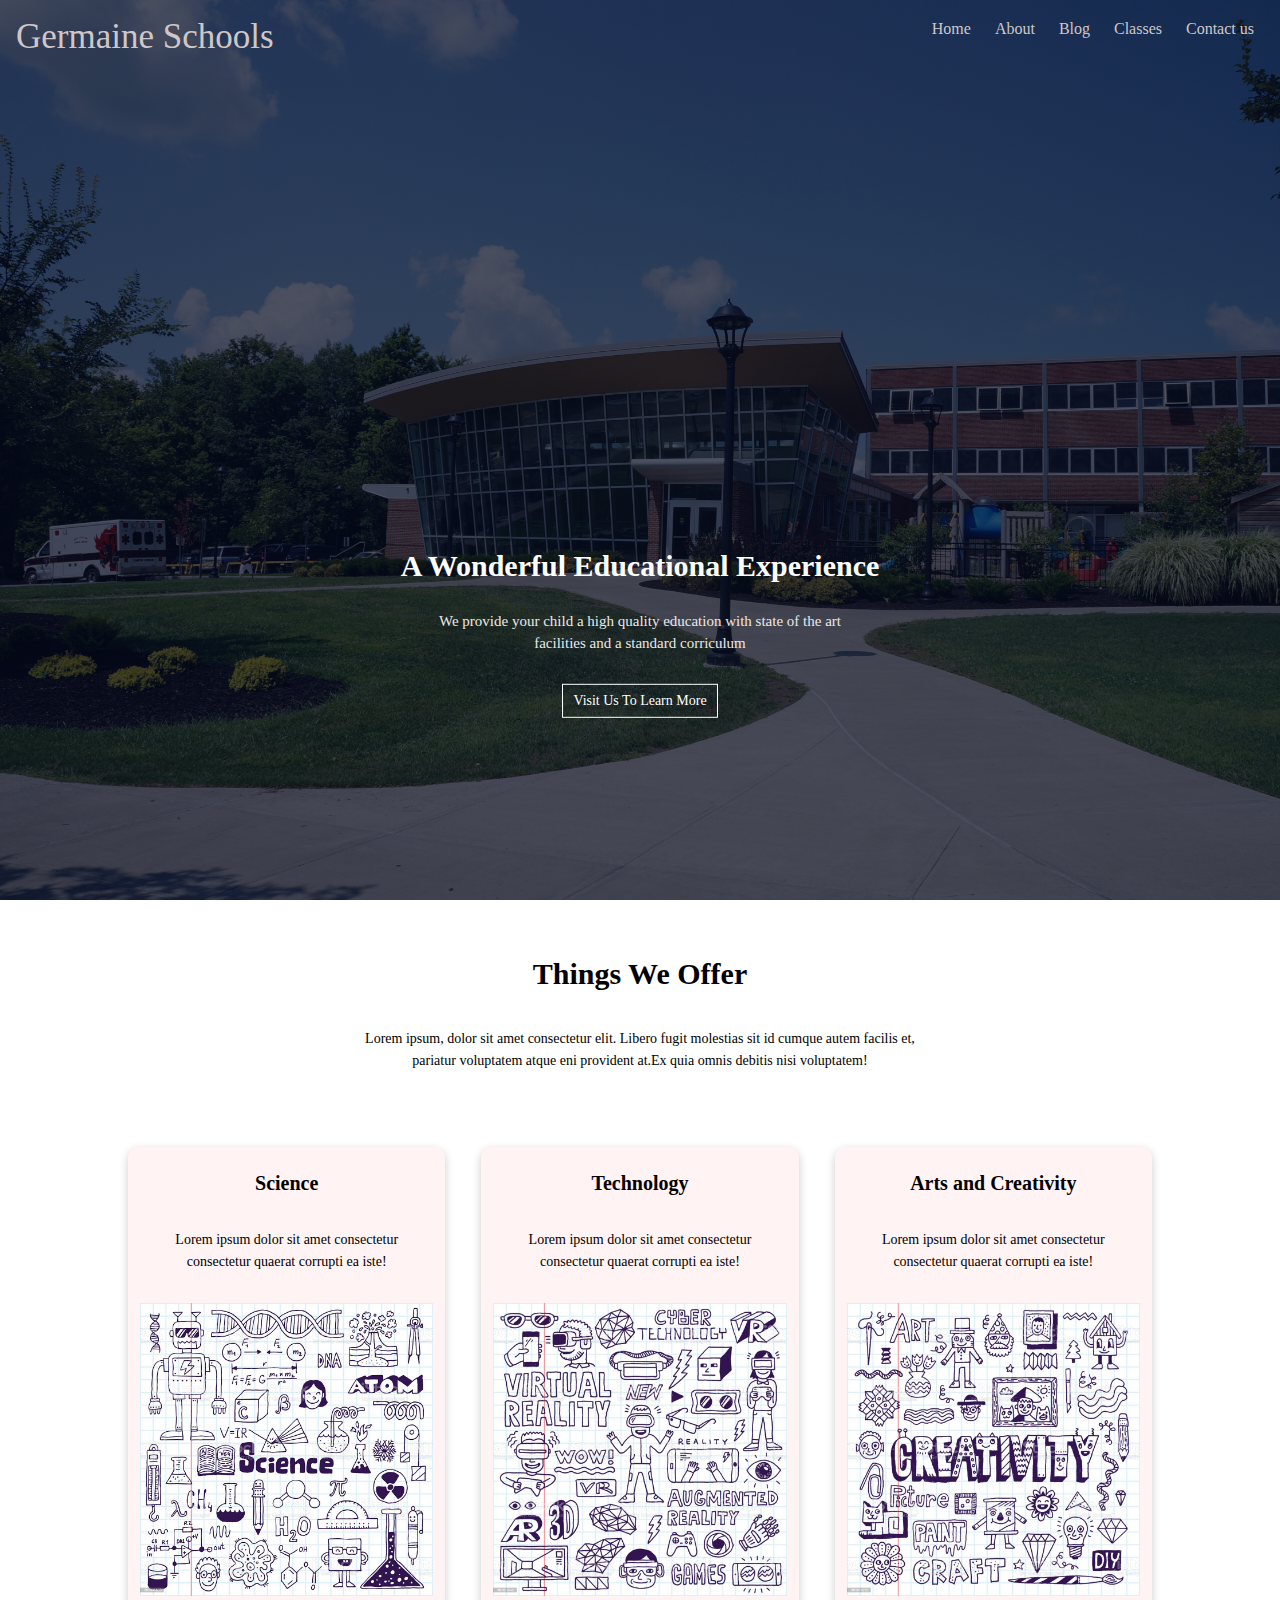
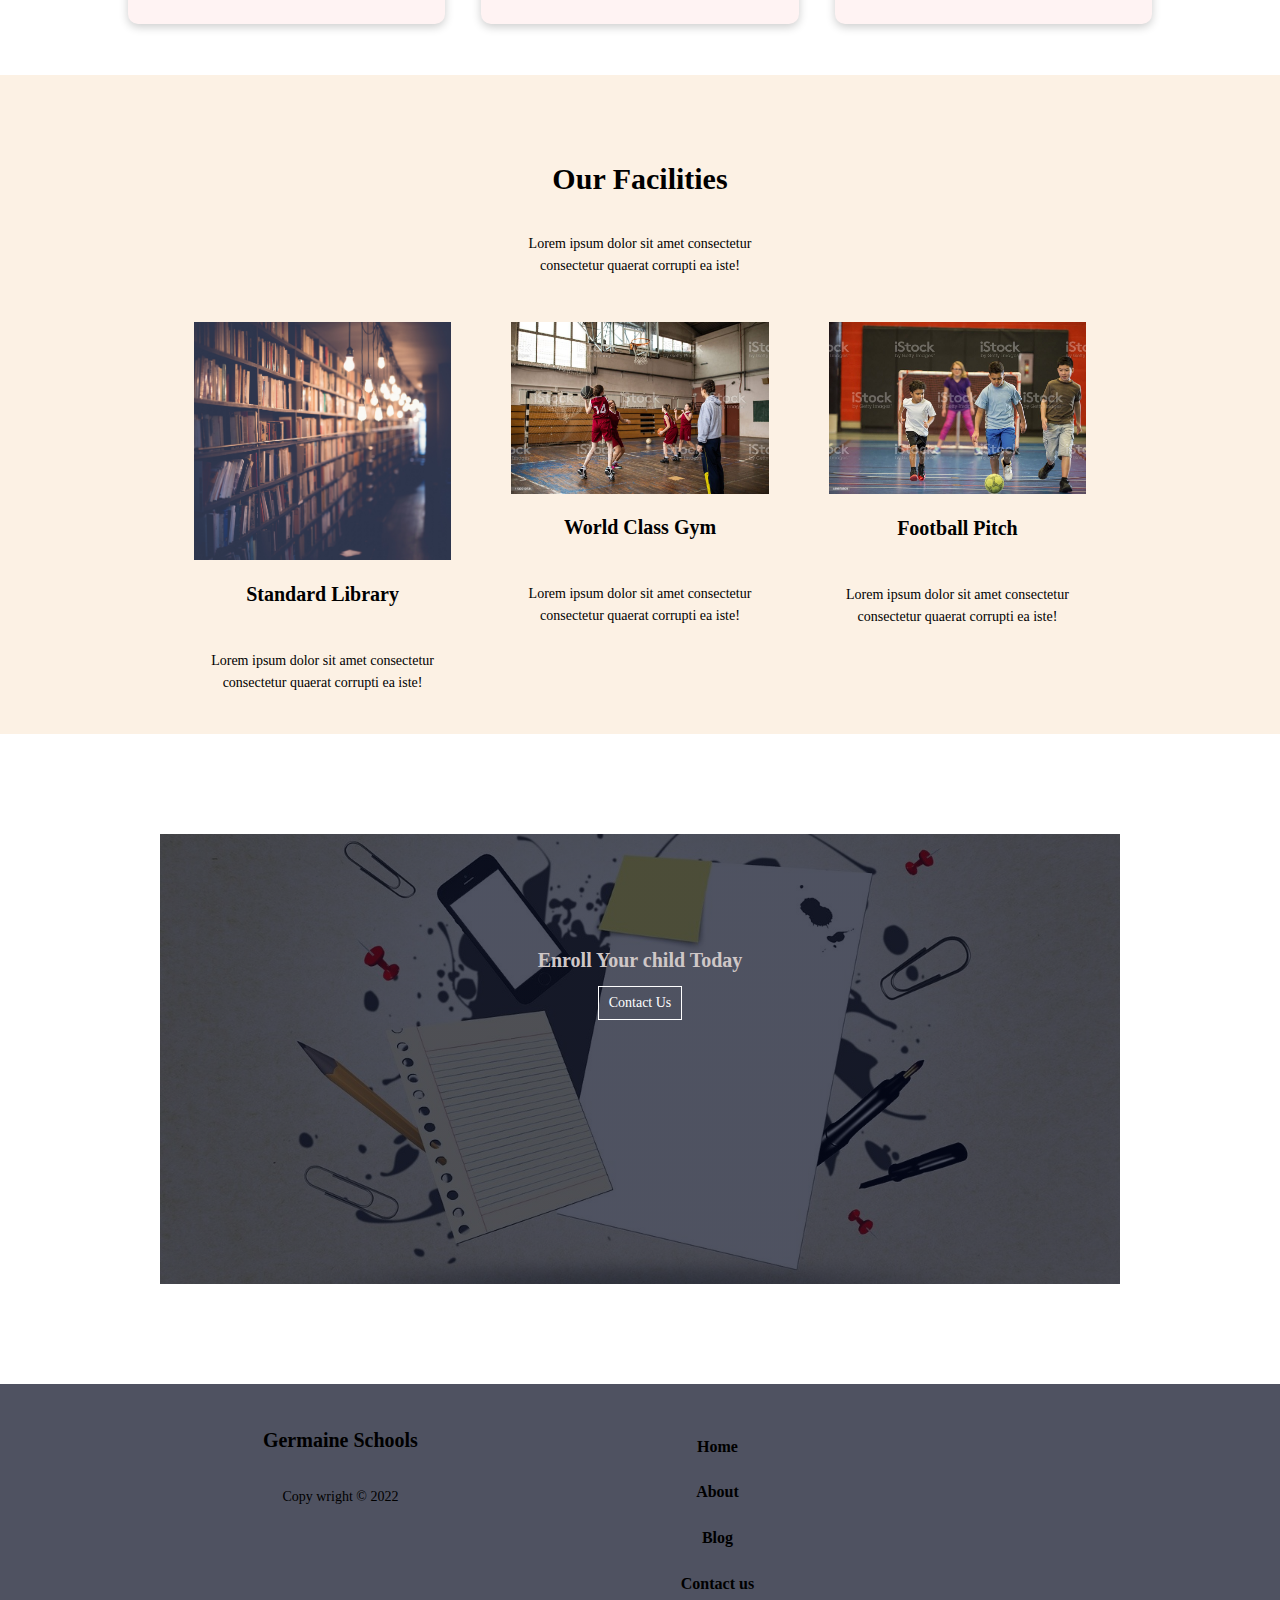
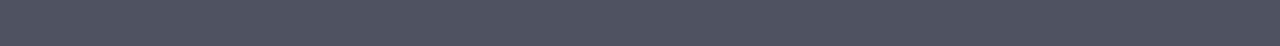
<file: school website/index.html>
<!DOCTYPE html>
<html lang="en">
<head>
    <meta charset="UTF-8">
    <meta http-equiv="X-UA-Compatible" content="IE=edge">
    <meta name="viewport" content="width=device-width, initial-scale=1.0">
    <link rel="stylesheet" href="https://cdnjs.cloudflare.com/ajax/libs/font-awesome/6.1.1/css/all.min.css" 
    integrity="sha512-KfkfwYDsLkIlwQp6LFnl8zNdLGxu9YAA1QvwINks4PhcElQSvqcyVLLD9aMhXd13uQjoXtEKNosOWaZqXgel0g==" 
    crossorigin="anonymous" referrerpolicy="no-referrer" />
    <!-- <link rel="stylesheet" href="https://unicons.iconscout.com/v4.0.0/line.css"> -->
    <link rel="stylesheet" href="index.css">
    <link rel="stylesheet" href="utilities.css">
    <title>Germaine Schools</title>
</head>
<body>
<section class="header">
    <nav class="navbar">
        <h1 class="logo">Germaine Schools</h1>
        <div class="navbar-links">
            <i class="fas fa-times" id="times"></i>
            <ul>
                <li><a href=""><i class="fas fa-home"></i> Home</a></li>
                <li><a href="">About</a></li>
                <li><a href="">Blog</a></li>
                <li><a href="">Classes</a></li>
                <li><a href="">Contact us</a></li>       
            </ul>
        </div>
        <i id="bars" class="fas fa-bars"></i>
    </nav>

    <div class="text-box">
        <h2>A Wonderful Educational Experience</h2>
        <p>We provide your child a high quality education with state of the art <br> facilities and a standard corriculum
        </p>
        <a href="" class="front-btn">Visit Us To Learn More</a>
    </div>
</section>

<section class="course">
    <h4>Things We Offer</h4>
    <p>Lorem ipsum, dolor sit amet consectetur elit. Libero fugit molestias sit id cumque autem facilis et,
        <br> pariatur voluptatem atque eni provident at.Ex quia omnis debitis nisi voluptatem!</p>

    <div class="row">
        <div class="course-col">
            <h3>Science</h3>
            <p>Lorem ipsum dolor sit amet consectetur <br>
                consectetur quaerat corrupti ea iste!
            </p>
            <img src="images/science.jpg" >
        </div>

        <div class="course-col">
            <h3>Technology</h3>
            <p>Lorem ipsum dolor sit amet consectetur <br>
                consectetur quaerat corrupti ea iste!
            </p>
            <img src="images/technology.jpg" >
        </div>

        <div class="course-col">
            <h3>Arts and Creativity</h3>
            <p>Lorem ipsum dolor sit amet consectetur <br>
                consectetur quaerat corrupti ea iste!
            </p>
            <img src="images/creativity.jpg" >
        </div>
    </div>
</section>

<section class="facilities">
    <h4>Our Facilities</h4>
    <p>Lorem ipsum dolor sit amet consectetur <br>
        consectetur quaerat corrupti ea iste!
    </p>

    <div class="row">
        <div class="facilities-col">
            <div class="mySlides fade" id="lib1">
                <img src="images/books-2596809.jpg">
            </div>
            <div class="mySlides fade" id="lib">
                <img src="images/book.jpg" style="height: 50%;">
            </div>
            <div class="mySlides fade" id="lib">
                <img src="images/library.jpg" >
            </div>
            <h3>Standard Library</h3>
            <p>Lorem ipsum dolor sit amet consectetur <br>
                consectetur quaerat corrupti ea iste!
            </p>
        </div>

        <div class="facilities-col">
            <div class="mySlides2 fade">
                <img src="images/basketball.jpg" >
            </div>
            <div class="mySlides2 fade">
                <img src="images/gym_photo1.jpg" >
            </div>
            <div class="mySlides2 fade">
                <img src="images/gym_photo2.jpg" >
            </div>
            
            <h3>World Class Gym</h3>
            <p>Lorem ipsum dolor sit amet consectetur <br>
                consectetur quaerat corrupti ea iste!
            </p>
        </div>

        <div class="facilities-col">
            <div class="mySlides3 fade">
                <img src="images/football.jpg" >
            </div>
            <div class="mySlides3 fade">
                <img src="images/gym_photo7.jpg" >
            </div>
            <div class="mySlides3 fade">
                <img src="images/gym_photo6.jpg" >
            </div>
            
            <h3>Football Pitch</h3>
            <p>Lorem ipsum dolor sit amet consectetur <br>
                consectetur quaerat corrupti ea iste!
            </p>
        </div>
    </div>
</section>

<section class="cta">
    <h3>Enroll Your child Today</h3>
    <a href="" class="front-btn"> Contact Us</a>
</section>

<section class="footer">
    <div class="footer-col">
        <div class="head">
            <h3>Germaine Schools</h3>
            <p>Copy wright &copy; 2022</p>
        </div>
        <nav>
            <ul>
                <li><a href=""><i class="fas fa-home"></i> Home</a></li>
                <li><a href="">About</a></li>
                <li><a href="">Blog</a></li>
                <!-- <li><a href="">Classes</a></li> -->
                <li><a href="">Contact us</a></li>  
            </ul>
        </nav>
        <div class="social">
            <ul>
                <li><a href="#"><i class="fa fa-phone fa-2x" ></i></a></li>
                <li><a href="#"><i class="fab fa-facebook fa-2x"></i></a></li>
                <li><a href="#"><i class="fab fa-instagram fa-2x"></i></a></li>
                <li><a href="#"><i class="fab fa-twitter fa-2x"></i></a></li>
            </ul>
        </div>
    </div>
</section>

<script src="index.js"></script>
</body>
</html>
</file>
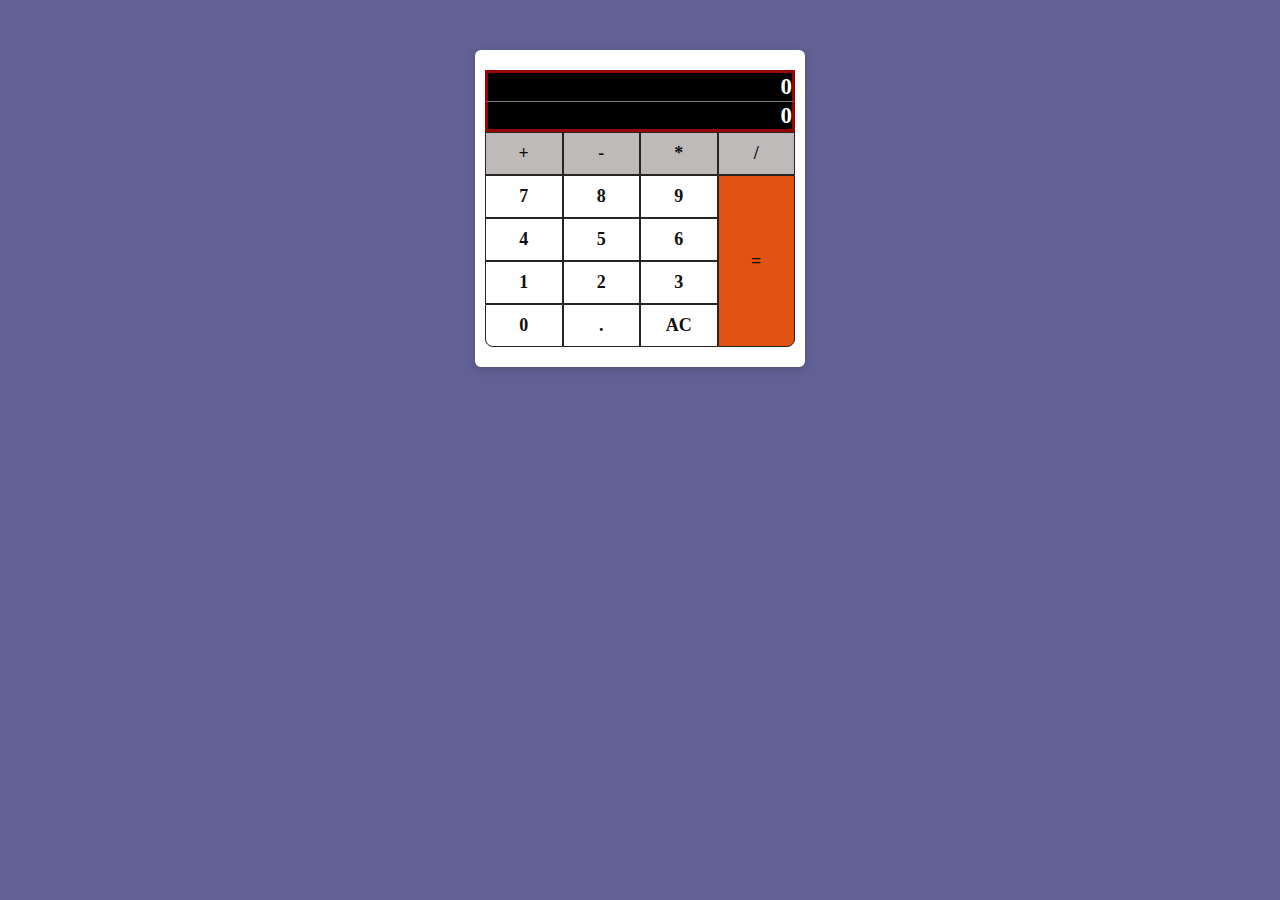
<file: calculator app/calc.html>
<!DOCTYPE html>
<html lang="en">
<head>
    <meta charset="UTF-8">
    <meta http-equiv="X-UA-Compatible" content="IE=edge">
    <meta name="viewport" content="width=device-width, initial-scale=1.0">
    <link rel="stylesheet" href="calc.css">
    <title>Document</title>
</head>
<body>
    <div class="container">
        <div class="calculator">
            <div class="calculator_display">0</div>
            <div class="calculator_display3">0</div>
            <div class="calculator_display2">0</div>
            <div class="calculator_keys">
                <button class="key_operator " data-action="add">+</button>
                <button class="key_operator " data-action="subtract">-</button>
                <button class="key_operator" data-action="multiply">*</button>
                <button class="key_operator" data-action="divide">/</button>
                <button id="btn">7</button>
                <button id="btn">8</button>
                <button id="btn">9</button>
                <button id="bt">4</button>
                <button id="bt">5</button>
                <button id="bt">6</button>
                <button id="btn">1</button>
                <button id="">2</button>
                <button id="">3</button>
                <button id="zero">0</button>
                <button  data-action="decimal">.</button>
                <button  data-action="clear" >AC</button>
                <button class="key_equal" data-action="calculate">=</button>
    
            </div>
        </div>
    </div>
    <script src="calc.js"></script>
</body>
</html>
</file>
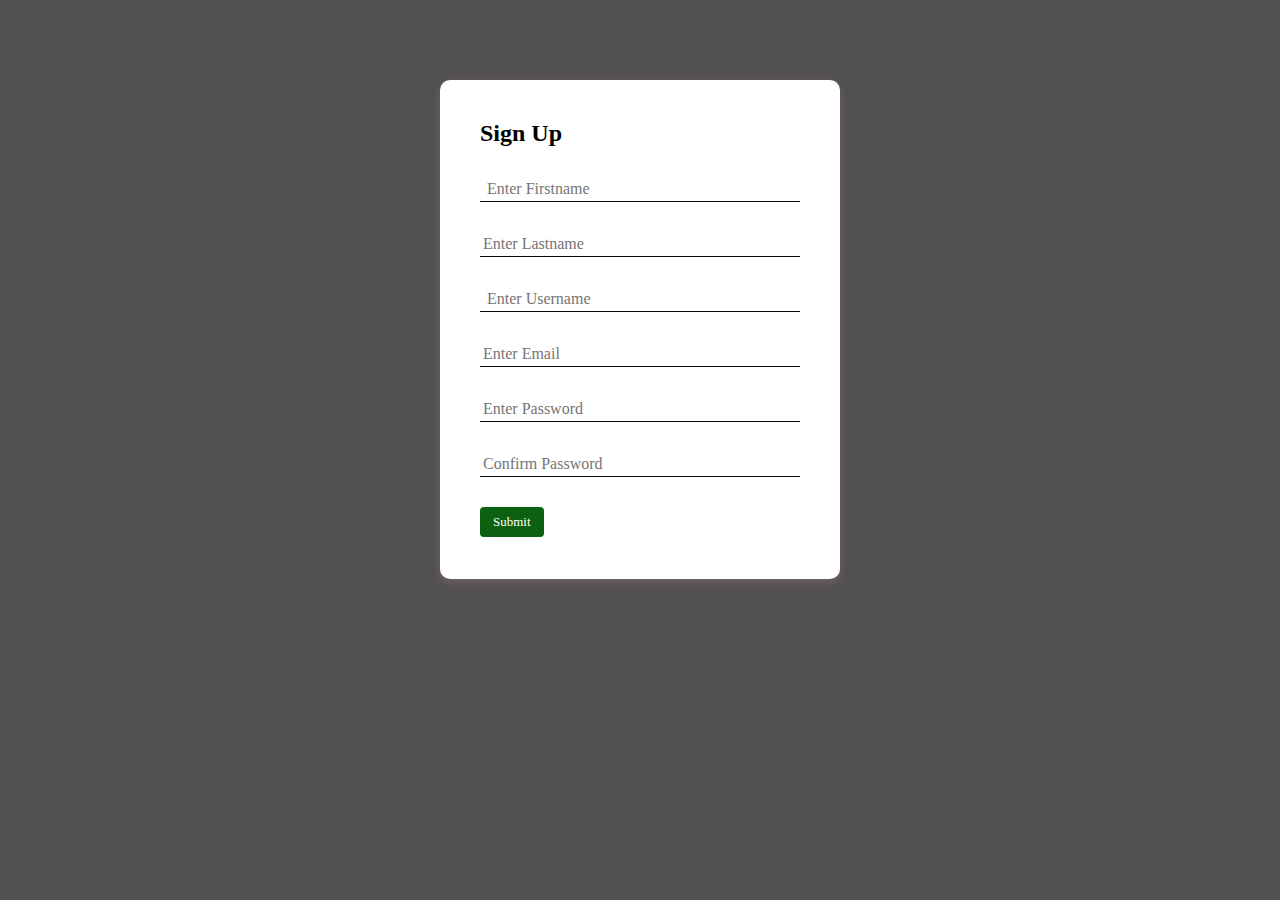
<file: profile/form.html>
<!DOCTYPE html>
<html lang="en">
<head>
    <meta charset="UTF-8">
    <meta http-equiv="X-UA-Compatible" content="IE=edge">
    <meta name="viewport" content="width=device-width, initial-scale=1.0">
    <link rel="stylesheet" href="index.css">
    <title>Signup form</title>
</head>
<body>
    <div class="showcase-form card">
        <h2>Sign Up</h2>
        <form >
            <div class="form-control">
                <input type="text" name = "name" placeholder=" Enter Firstname" required>
            </div>
            <div class="form-control">
                <input type="text" name = "name" placeholder="Enter Lastname" required>
            </div>
            <div class="form-control">
                <input type="text" name = "name" placeholder=" Enter Username" required>
            </div>
            <div class="form-control">
                <input type="email" name="email" placeholder="Enter Email" required>
            </div>
            <div class="form-control">
                <input type="password" name="password1" placeholder="Enter Password" required>
            </div>
            <div class="form-control">
                <input type="password" name="password2" placeholder="Confirm Password" required>
            </div>
            <input type="submit" value="Submit" class="btn btn-primary">
        </form>
    </div>
</div>
</body>
</html>
</file>
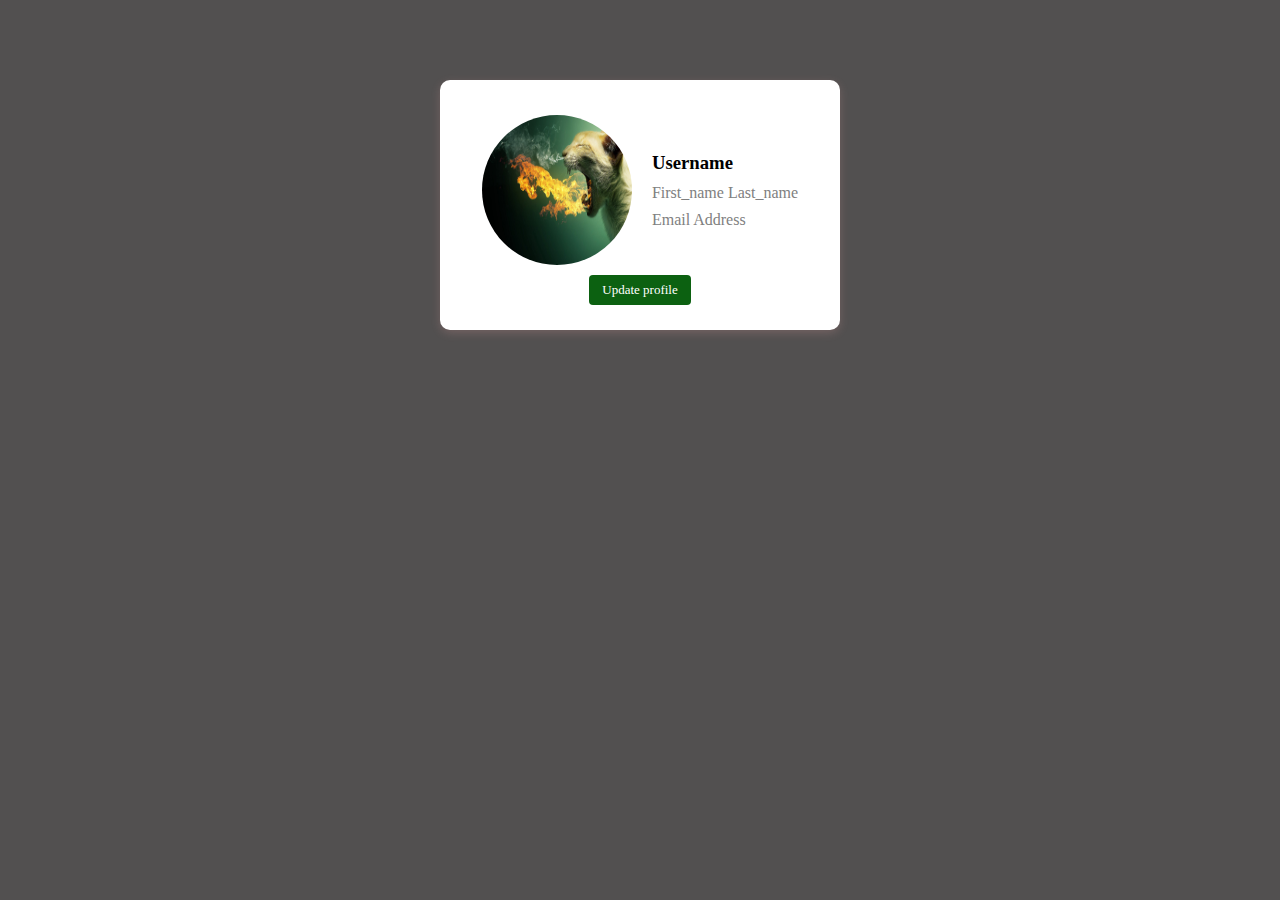
<file: profile/profile.html>
<!DOCTYPE html>
<html lang="en">
<head>
    <meta charset="UTF-8">
    <meta http-equiv="X-UA-Compatible" content="IE=edge">
    <meta name="viewport" content="width=device-width, initial-scale=1.0">

    
    <link rel="stylesheet" href="https://cdnjs.cloudflare.com/ajax/libs/font-awesome/6.1.1/css/all.min.css" 
    integrity="sha512-KfkfwYDsLkIlwQp6LFnl8zNdLGxu9YAA1QvwINks4PhcElQSvqcyVLLD9aMhXd13uQjoXtEKNosOWaZqXgel0g==" 
    crossorigin="anonymous" referrerpolicy="no-referrer" />
    <link rel="stylesheet" href="https://unicons.iconscout.com/v4.0.0/line.css">
    <link rel="stylesheet" href="index.css">
    <link href="https://fonts.googleapis.com/css?family=Oswald" rel="stylesheet">
    <title>Profile</title>
</head>
<body>

    <div class="profle-header">
        <div class="profile card">
            <header>
                <img src="cat.jpg" alt="" class_image>
                <div class="details">
                    <h3 id="user"> <i class="fas fa-user-circle"></i>  Username</h3>
                    <p id="user1"> <i class="fas fa-user-plus"></i>  First_name  Last_name</p>
                    <span id="user2"> <i class="fas fa-envelope"></i>  Email Address</span>
                </div>
            </header>

            <div class="update">
                <button type="submit" id="update" class="btn btn-primary">Update profile</button>
                <div class="update-form card">
                    <i class="fas fa-times" id="times" onclick="hideMenu()"> cancel</i>
                    <div class="msg"></div>
                    <form class="form-input">
                        <div class="form-control">
                            <input type="text" name = "name" id="name" placeholder=" Enter firstname" >
                        </div>
                        <div class="form-control">
                            <input type="text" name = "name" id="name2" placeholder=" Enter othername" >
                        </div>
                        <div class="form-control">
                            <input type="email" name="email" id="email" placeholder="Enter Email" >
                        </div>
                        <button type="submit" id="updatebtn" class="btn btn-primary">Update</button>
                    </form>
                </div>
            </div>
        </div>

    </div>

    <script>
        const btn= document.querySelector('#update');
        const form= document.querySelector('.update-form')
        const myform= document.querySelector('.form-input')
        const msg = document.querySelector('.msg');
        const userdetail = document.querySelector('.details');

        const nameinput = document.querySelector('#name');
        const othernameinput = document.querySelector('#name2');
        const emailinput = document.querySelector('#email');

        btn.addEventListener('click', showMenu);
        myform.addEventListener('submit', onSubmit);

        function showMenu(){
            form.style.transform = 'scale(1)'
        }
        
        function hideMenu(){
            form.style.transform = 'scale(0)'
        }
        
        function onSubmit(e){
            e.preventDefault();

            let h3 = document.getElementById('user').textContent = ""
            let p = document.getElementById('user1').textContent = ""
            let p2 = document.getElementById('user2').textContent = ""

            if(nameinput.value === "" || emailinput.value === ""){
                msg.className = 'error';
                msg.innerHTML = 'input cant be empty';
                setTimeout(() => msg.remove(), 1000);
            }
            else if (nameinput.value != "" || emailinput.value != "" || othernameinput.value ===""){

                const h3 = document.createElement('h3');
                const icon = document.createElement('i')
                icon.className = "fas fa-user-circle"
                h3.appendChild(icon)
                h3.appendChild(document.createTextNode(
                `  ${nameinput.value.toUpperCase()}001`))
        

                const p = document.createElement('p');
                const icon2 = document.createElement('i')
                icon2.className = "fas fa-user-plus"
                p.appendChild(icon2)
                p.appendChild(document.createTextNode(
                `  ${nameinput.value} ${othernameinput.value}`))

                const span = document.createElement('span');
                const icon3 = document.createElement('i')
                icon3.className ="fas fa-envelope"
                span.appendChild(icon3)
                span.appendChild(document.createTextNode(
                `  ${emailinput.value}`))

                userdetail.appendChild(h3);
                userdetail.appendChild(p);
                userdetail.appendChild(span);

                nameinput.value = '';
                emailinput.value = '';
                othernameinput.value = '';

                form.style.transform = 'scale(0)'
            }
        }
    </script>
</body>
</html>
</file>
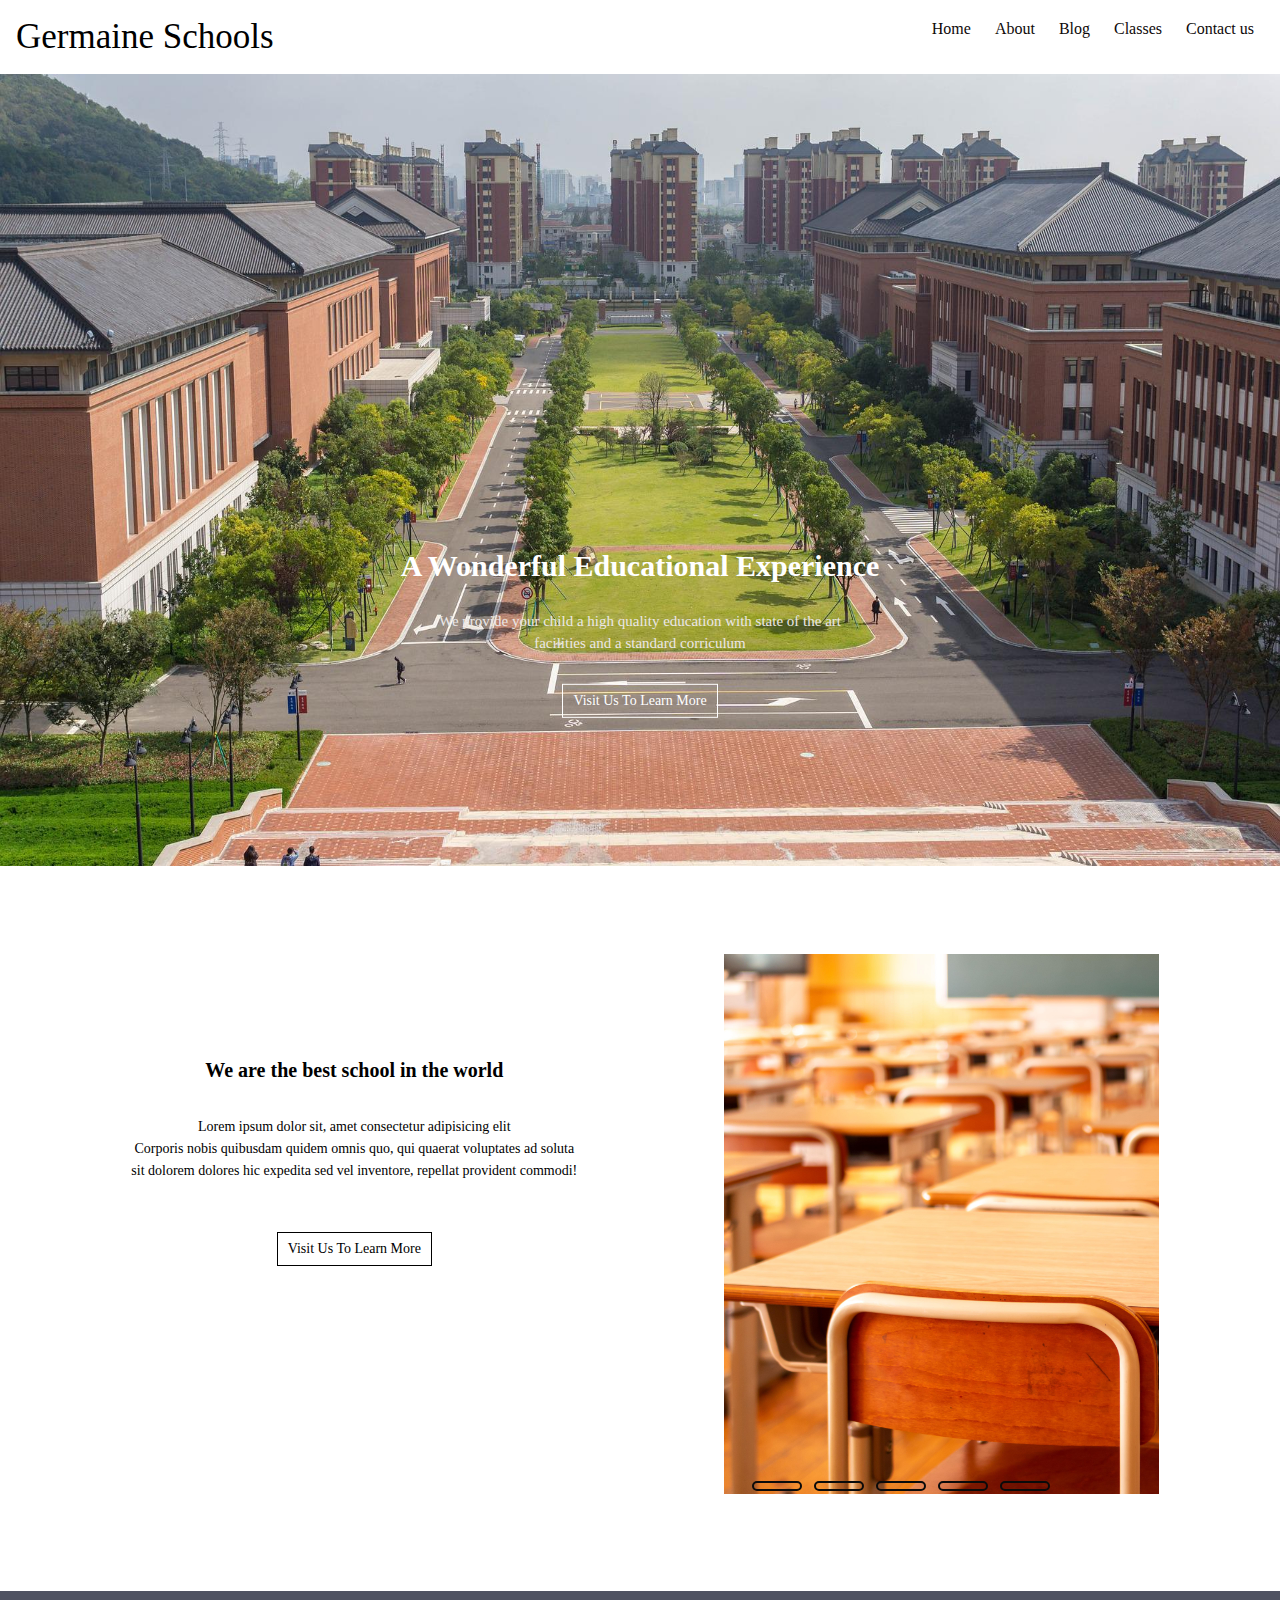
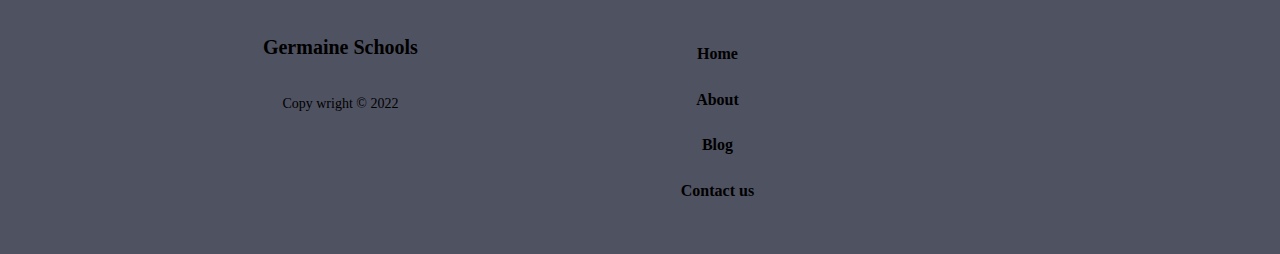
<file: school website/about.html>
<!DOCTYPE html>
<html lang="en">
<head>
    <meta charset="UTF-8">
    <meta http-equiv="X-UA-Compatible" content="IE=edge">
    <meta name="viewport" content="width=device-width, initial-scale=1.0">
    <link rel="stylesheet" href="index.css">
    <title>About Germaine Schools</title>
</head>
<body>
    <section class="header2">
        <nav class="navbar">
            <h5 class="logo">Germaine Schools</h5>
            <div class="navbar-links">
                <i class="fas fa-times" id="times"></i>
                <ul>
                    <li><a href=""><i class="fas fa-home"></i> Home</a></li>
                    <li><a href="">About</a></li>
                    <li><a href="">Blog</a></li>
                    <li><a href="">Classes</a></li>
                    <li><a href="">Contact us</a></li>       
                </ul>
            </div>
            <i id="bars" class="fas fa-bars"></i>
        </nav>
        <div class="headSlides fade">
            <img src="images/sch_compound.jpg" alt="" srcset="">
        </div>
        <div class="headSlides fade">
            <img src="images/ClosuresJuly.jpg" alt="" srcset="">
        </div>
        <div class="headSlides fade">
            <img src="images/education_poll.jpg" alt="" srcset="">
        </div>
    
        <div class="text-box">
            <h2>A Wonderful Educational Experience</h2>
            <p>We provide your child a high quality education with state of the art <br> facilities and a standard corriculum
            </p>
            <a href="" class="front-btn">Visit Us To Learn More</a>
        </div>
        <div class="text-box">
            <h2>We are dedicated to helping you child grow</h2>
            <p>We provide your child a high quality education with state of the art <br> facilities and a standard corriculum
            </p>
            <a href="" class="front-btn">Visit Us To Learn More</a>
        </div>
        <div class="text-box">
            <h2>Enroll your child today</h2>
            <p>We provide your child a high quality education with state of the art <br> facilities and a standard corriculum
            </p>
            <a href="" class="front-btn">contact us</a>
        </div>
    </section>

    <section class="about-us">
        <div class="page grid">
            <div class="writeup">
                <h3>We are the best school in the world</h3>
                <p>
                    Lorem ipsum dolor sit, amet consectetur adipisicing elit <br> 
                    Corporis nobis quibusdam quidem omnis quo, qui quaerat voluptates ad soluta <br> 
                    sit dolorem dolores hic expedita sed vel inventore, repellat provident 
                    commodi!
                </p>
                <a href="" class="front-btn">Visit Us To Learn More</a>
            </div>
            <div class="image_slider middle">
                <div class="school_images">
                    <input type="radio" name="r" id="r1" checked>
                    <input type="radio" name="r" id="r2">
                    <input type="radio" name="r" id="r3">
                    <input type="radio" name="r" id="r4">
                    <input type="radio" name="r" id="r5">
                    <div class="slide s1">
                        <img src="images/classroom1.jpg" alt="" srcset="">
                    </div>
                    <div class="slide s1">
                        <img src="images/classroom2.jpg" alt="" srcset="">
                    </div>
                    <div class="slide s1">
                        <img src="images/kindergarten.jpg" alt="" srcset="">
                    </div>
                    <div class="slide s1">
                        <img src="images/computer-room.jpg" alt="" srcset="">
                    </div>
                    <div class="slide s1">
                        <img src="images/room.jpg" alt="" srcset="">
                    </div>
                </div>
                <div class="navigation">
                    <label for="r1" class="bar" id="r1"></label>
                    <label for="r2" class="bar" id="r2"></label>
                    <label for="r3" class="bar" id="r3"></label>
                    <label for="r4" class="bar" id="r4"></label>
                    <label for="r5" class="bar" id="r5"></label>
                </div>
            </div>
        </div>
    </section>

    <section class="footer">
        <div class="footer-col">
            <div class="head">
                <h3>Germaine Schools</h3>
                <p>Copy wright &copy; 2022</p>
            </div>
            <nav>
                <ul>
                    <li><a href=""><i class="fas fa-home"></i> Home</a></li>
                    <li><a href="">About</a></li>
                    <li><a href="">Blog</a></li>
                    <!-- <li><a href="">Classes</a></li> -->
                    <li><a href="">Contact us</a></li>  
                </ul>
            </nav>
            <div class="social">
                <ul>
                    <li><a href="#"><i class="fa fa-phone fa-2x" ></i></a></li>
                    <li><a href="#"><i class="fab fa-facebook fa-2x"></i></a></li>
                    <li><a href="#"><i class="fab fa-instagram fa-2x"></i></a></li>
                    <li><a href="#"><i class="fab fa-twitter fa-2x"></i></a></li>
                </ul>
            </div>
        </div>
    </section>

    <script >
        let Index = 0;
        slideshow();

            function slideshow(){
                const Slides = document.getElementsByClassName("headSlides");
                const Slides2 = document.getElementsByClassName("text-box");
                console.log(Slides.length)

                for(i=0; i<Slides.length; i++){
                    Slides[i].style.display = "none"
                    Slides2[i].style.display = "none"
                }
                Index++;

                const max_slides = Math.max(Slides.length,Slides2.length)

                if(Index > max_slides){
                    Index = 1
                }
                
                Slides[Index - 1].style.display = "block";
                Slides2[Index - 1].style.display = "block";
                setTimeout(slideshow, 10000)
            }
    </script>
</body>
</html>
</file>
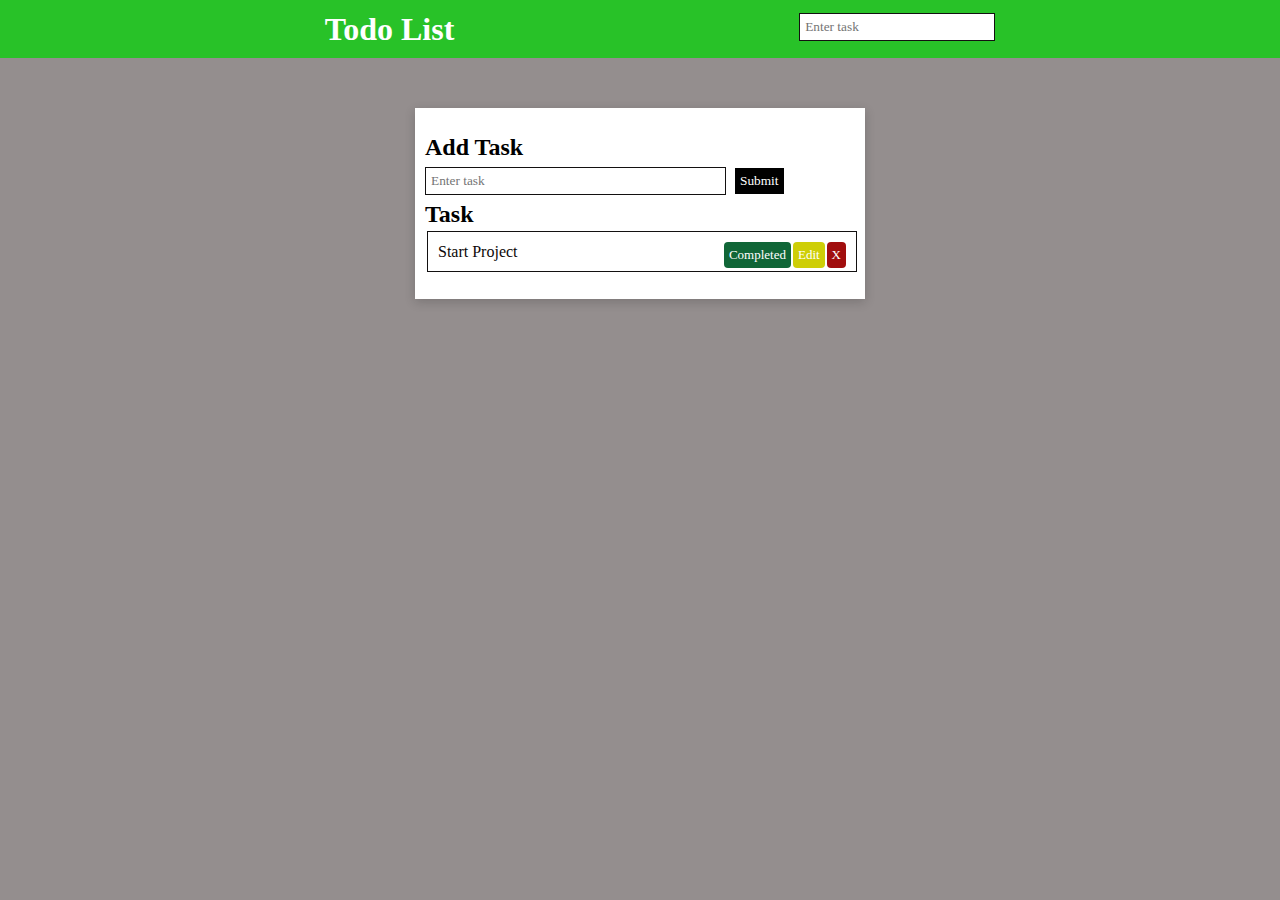
<file: todo app/todo.html>
<!DOCTYPE html>
<html lang="en">
<head>
    <meta charset="UTF-8">
    <meta http-equiv="X-UA-Compatible" content="IE=edge">
    <meta name="viewport" content="width=device-width, initial-scale=1.0">
    <link rel="stylesheet" href="todo.css">
    <title>Todo app js</title>
</head>
<body>
    <header class="head">
        <h1>Todo List</h1>
        <div class="forms">
            <form action="" class="search-form">
                <input type="text" placeholder="Enter task" id="task-search">
            </form>
        </div>
    </header>
    
    <section class="container">
        <h2>Add Task</h2>
        <div class="form-group">
            <form action="" id="form-input">
                <input type="text" placeholder="Enter task" id="task">
                <input type="submit" placeholder="submit" class="btn btn-primary">
            </form>
        </div>

        <div class="list-items">
            <div class="msg"></div>
            <h2>Task</h2>
            <ul id="items">
                <li class="item">Start Project
                    <button type="submit" class="btn btn-secondary">X</button>
                    <button type="submit" class=" btn btn-sm" id="edit">Edit</button>
                    <button type="submit" class=" btn btn-sb" id="complete">Completed</button>
                </li>
            </ul>
        </div>
    </section>
    <script src="todo.js"></script>
</body>
</html>
</file>
<file: school website/index.css>
@import url('https://fonts.googleapis.com/css2?family=lato:wght@300&display=swap');

*{
    padding: 0px;
    margin: 0px;
    box-sizing: border-box;
    font-family: Georgia, 'Times New Roman', Times, serif;
}

body{
    color:grey;
    line-height: 1.6;
}

ul{
    list-style: none;
}

a{
    text-decoration: none;
    color:grey;
}

h1{
    font-weight: 300;
    line-height: 1.2; 
    color:rgb(207, 199, 199);
    font-size: 35px;
}

h5{
    font-weight: 300;
    line-height: 1.2; 
    color:rgb(248, 246, 246);
    font-size: 35px;
    position: relative;
}

.header{
    width: 100%;
    min-height: 100vh;
    background-image:linear-gradient(rgba(4,9,30,0.7), rgba(4,9,30,0.7)),url(images/college-75535.jpg);
    background-position: center;
    background-size: cover;
    /* position:relative; */
}

.header2 img{
    
}

.header2{
    color: #fff;
}
.header2 h5{
    position:relative;
    color: black;
}

.navbar{
    display: flex;
    justify-content: space-between;
    padding: 1rem;
}

.navbar-links{
    flex: 1;
    text-align: right;
}

.navbar-links ul li{
    display:inline-block;
    position: relative;
}

.navbar-links ul li a{
    color:rgb(207, 199, 199);
    padding: 5px;
    margin: 0px 5px;
}

.header2 .navbar-links ul li a{
    color:rgb(14, 9, 9);
    padding: 5px;
    margin: 0px 5px;
}

.header2 .navbar-links a:hover{
    border-bottom: 1.5px black solid;
    color:black;
}

.navbar a:hover{
    border-bottom: 1px #fff solid;
    color:antiquewhite;
}

.text-box{
    width: 100%;
    color: #fff;
    position: absolute;
    top: 70%;
    left: 50%;
    transform: translate(-50%, -50%);
    text-align: center;
}

.text-box h2{
    font-size: 30px;
    animation: slideInFromRight 1s ease-in;
}

.text-box p{
    margin: 10px 0 20px;
    font-size: 15px;
    font-weight: 300;
    color: rgb(235, 231, 231);
    animation: slideInFromLeft 1s ease-in;
}

.front-btn{
    display: inline-block;
    text-decoration: none;
    color: #fff;
    padding: 5px 10px;
    font-size: 14px;
    background: transparent;
    position: relative;
    border: 1px solid;
    transition: transform 0.2s ease-in;
    animation: slideInFromBottom 1s ease-in;
}

.front-btn:hover{
    transform: scale(0.9);
}

#times, #bars{
    display: none;
}

#times{
    padding: 7px;
    color: red;
}

.course{
    width: 80%;
    margin: auto;
    text-align: center;
    padding-top: 50px;
}

h3{
    color: black;
    font-size: 20px;
    text-align: center;
    font-weight: 600;
}

h4{
    color: black;
    font-size: 30px;
    text-align: center;
    font-weight: 600;
}

p{
    color:grey;
    font-size: 14px;
    font-weight: 300;
    line-height: 22px;
    padding: 10px;
}

.course img{
    width: 100%;
    height: auto; 
}

.row{
    margin-top: 25px;
    padding-top: 40px;
    display: flex;
    justify-content: space-between;
}

.course-col{
    flex-basis: 31%;
    background: #fff3f3;  
    border-radius: 10px;
    margin-bottom: 5%;
    padding: 20px 12px;
    box-sizing: border-box; 
    box-shadow: 0px 3px 10px rgba(7, 6, 6, 0.2);
    transition: transform .2s ease-in;
}

.course-col:hover{
    box-shadow: 0px 3px 10px black;
    transform: translateY(15px);
}

.facilities{
    width: 100%;
    margin: auto;
    padding-top: 80px;
    text-align: center;
    background-color: rgb(252, 241, 228);
    background-size: cover;
    background-position: center;
}

.facilities .row{
    width: 90%;
    justify-content: center;
    padding-left: 10%;
    padding-top: 10px;

}

.facilities-col{
    flex-basis: 31%;
    margin-bottom: 10px;
    text-align: center;
}

.facilities-col img{
    width: 100%;
    border-radius:10px;
    padding: 0px 30px;
}

.facilities-col h3{
    padding: 10px;
}

.mySlides #lib{
    height: 50%;
}


.footer{
    width: 100%;
    /* margin: auto; */
    padding: 40px  0px;
    text-align: center;
    background-color: rgba(4,9,30,0.7);
    background-size: cover;
    background-position: center;
    text-align: center;

}

.footer-col{
    display: flex;
    justify-content: space-evenly;
}

.footer .head{
    margin-left: unset;
}

.footer-col nav a, .footer-col nav li{
    color: black;
    padding: 10px 0px;
    font-weight: 600;
}

.fab, .fa{
    color: black;
    padding: 10px 0px;
} 

.footer .h3{
        color: black;
        font-size: 20px;
        font-weight: 600;
}

.footer a:hover{
    border-bottom: 2px #fff solid;
    color:antiquewhite;
} 

.cta{
    margin: 100px auto;
    width: 75%;
    min-height: 50vh;
    background-image:linear-gradient(rgba(4,9,30,0.7), rgba(4,9,30,0.7)),url(images/school-supplies.jpg);
    background-position: center;
    background-size: cover;
    text-align: center;
    padding: 100px 0px;
}

.cta .front-btn{
    animation: unset;
}

.cta h3{
    color:rgb(207, 199, 199) ;
    margin: 10px 0px;
}

.mySlides, .mySlides2,.mySlides3{
    display: none;
}

.headSlides{
    display: none;
}

/* .mySlides img{
    height: 52%;
} */

.fade{    
    animation-name: fade;
    animation-duration: 1.5s;
}

.headSlides img{
    width: 100%;
    height: 88vh;
    /* background-color: rgba(4,9,30,0.7); */
    size: cover;
    align-content: center;
}

.school_images img{
    height: 60vh;
    size: 0;
    position: relative;
}

.navigation{
    position: relative;
    bottom: 20px;
    left: 67.5%;
    transform: translateX(-50%);
    display: flex;
}

.bar{
    width: 50px;
    height: 10px;
    border: 2px solid rgb(10, 10, 10);
    border-radius: 50px;
    margin: 0px 6px;
    cursor: pointer;
    transition: 0.4s;
}
.bar:hover{
    background: white;
}
input[name="r"]{
    position: relative;
    visibility:hidden ;
}

.image_slider{
    overflow: hidden;
    width: 500px;
    /* height: 400px; */
    /* transform: translate(-50%, -50%); */
}

.middle{
    /* position: absolute; */
    top: 50%;
    left: 50%;
}
.school_images{
    display: flex;
}

.slide{
    /* width: auto; */
    transition: 0.4s;
}

#r1:checked ~ .s1{
    margin-left: 0%;
}
#r2:checked ~ .s1{
    margin-left: -50%;
}
#r3:checked ~ .s1{
    margin-left:-100%;
}
#r4:checked ~ .s1{
    margin-left:-150%;
}
#r5:checked ~ .s1{
    margin-left:-200%;
}

.page{
    width: 100%;
    margin: auto;
    padding: 80px 50px;
    text-align: center;
    /* background-color: rgb(252, 241, 228); */
    /* background-size: cover;
    background-position: center; */
    justify-content: center;
    justify-content: space-evenly;
    display: flex;
}

.about-us{
}

.writeup{
    justify-content: center;
    padding: 50px 0px;
    margin-top: 50px;
}
.writeup a, p{
    color: black;
    justify-content: center;
    margin: 20px 0px;
}
</file>
<file: school website/utilities.css>
/* @media (max-width:750px){ */
    /* {
        grid-template-columns: 1fr;
        grid-template-rows: 1fr;
    } */

    /* .header{
        height: 110%;
    }

    .navbar ul{
        padding: 10px;
        background-color: rgba(0, 0,0,0.1);
    }
} */

.card{
    background-color:rgb(253, 252, 251);
    color: #333;
    border-radius: 10px;
    box-shadow: 0px 3px 10px rgba(7, 6, 6, 0.2);
    padding: 20px;
    margin: 10px;
}

.grid{
    display: grid;
    grid-template-columns: repeat(2, 1fr );
    gap: 20px;
    justify-content: center;
    align-items:center  ;
    height: 70% ;
    overflow:unset;
}


/* mobile */
@media (max-width: 700px) {

    .navbar-links ul li{
        display: block;
        padding: 15px 0px 15px;
    }

    .navbar-links{
        font-size: 15px;
        background:transparent;
        height: 50vh;
        position: absolute;
        z-index: 2;
        width: 150px;
        top: 0px;
        right: -200px;
        text-align: left;
        transition: 1s;
    }

    .text-box h2, h1{
        color:rgb(207, 199, 199);
        font-size: 20px;
    }

    .text-box p, .front-btn{
        color:rgb(207, 199, 199);
        font-size: 10px;
    }

    #times, #bars{
        display: block;
        /* color: antiquewhite; */
        margin: 0px;
        font-size: 20px;
    }    
    
    .course img{
        width: 85%;
        height: auto;
    }

    .row{
        flex-direction: column;
        padding-top: 0px;
    }

    .course-col{
        margin-top: 25px;
    }

    .facilities{
        margin-top: 40px;
    }
    .facilities-col{
        margin-top: 20px;
    }

    .facilities-col img{
        width: 100%;
        border-radius:15px;
    }
    
    /* #lib{
        height: 53%;
    } */
}

/* animations */
@keyframes slideInFromTop{
    0% {
        transform: translateY(-100%);
    }

    100% {
        transform: translateY(0%);
    }
}


@keyframes slideInFromBottom{
    0% {
        transform: translateY(100%);
    }

    100% {
        transform: translateY(0%);
    }
}

@keyframes slideInFromRight{
    0% {
        transform: translateX(100%);
    }

    100% {
        transform: translateX(0%);
    }
}

@keyframes slideInFromLeft{
    0% {
        transform: translateX(-100%);
    }

    100% {
        transform: translateX(0%);
    }
}


@keyframes fade{
    from {opacity: 0.3;}
    to {opacity: 1;}
}
</file>
<file: calculator app/calc.css>
*{
    margin: 0px;
    padding:0%;
    box-sizing:border-box;
    font-family: 'Times New Roman', Times, serif;
}


body{
    font-family:'Times New Roman';
    color:rgb(14, 12, 12);
    line-height: 1.2;
    background-color: rgb(97, 97, 150);
}


.container{
    background-color: #fff;
    color:black;
    max-width:330px;
    box-shadow: 0px 3px 10px rgba(19, 18, 18, 0.2);
    margin: 50px auto;
    margin-bottom: 5px;
    padding: 20px 10px;
    border-radius: 6px;
    font-weight: bold;
}


button{
    outline: none;
    border: none;
    color:rgb(17, 15, 15);
    padding:10px;
    font-size: 18px;
    font-weight: 550;
    border:  .1px solid rgb(41, 36, 36);
    background-color: #fff;
}

button:active{
    background-color: rgb(163, 159, 159) ;
}

.key_operator{
    background-color: rgb(190, 186, 186);
}

#bt{
    grid-row: 3/span 1;
}

.key_equal{
    background-color: rgb(224, 82, 16);
    border-radius: 0px 0px 8px 0px;
    grid-row: 2/span 4;
}

#zero{
    border-radius: 0px 0px 0px 8px;
}

.calculator_display{
    font-size: 23px;
    width: 100%;
    color:#fff;
    padding: 0px auto;
    border: 3px solid rgb(151, 5, 5);
    border-bottom: 1px solid grey;
    background-color: black;
    display: flex;
    justify-content: flex-end;
    display: none;
}

.calculator_display3{
    font-size: 23px;
    width: 100%;
    color:#fff;
    padding: 0px auto;
    border: 3px solid rgb(151, 5, 5);
    border-bottom: 1px solid grey;
    background-color: black;
    display: flex;
    justify-content: flex-end;
}

.calculator_display2{
    font-size: 23px;
    width: 100%;
    color:#fff;
    padding: 0px auto;
    border: 3px solid rgb(151, 5, 5);
    border-top: none;
    background-color: black;
    display: flex;
    justify-content: flex-end;
}

.calculator_keys{
    display: grid;
    grid-template-columns: repeat(4,1fr);
}

.is_depressed{
    background-color: rgb(97, 93, 93) 
}
</file>
<file: profile/index.css>
*{
    margin: 0px;
    padding:0%;
    box-sizing:border-box;
    font-family: 'Times New Roman', Times, serif;
}

body{
    background-color: rgb(82, 80, 80);
    overflow: hidden;
}

h2, h3{
    color:black;
}

.card{
    background-color: #fff;
    color:rgb(206, 199, 199);
    max-width:400px;
    box-shadow: 0px 3px 10px rgba(250, 172, 172, 0.2);
    margin: 80px auto;
    padding: 25px 0px;
    border-radius: 10px;
    justify-content: center;
}

.update-form {
    margin: 28px auto;
}

.showcase-form{
    height: auto;
    width: 400px;
    padding: 40px;
    z-index: 100;
}

.showcase-form .form-control{
    margin:30px 0;
}


.showcase-form input[type='text'],
.showcase-form input[type='email'],
.showcase-form input[type='password']{
    border: 0px;
    border-bottom: 1px solid rgb(10, 6, 6);
    width:100%;
    padding:3px;
    font-size:16px;
}


.showcase-form input:focus{
    outline: none;
}


.btn{
    outline: none;
    border: none;
    color:#fff;
    border-radius: 4px;
    padding: 7px 13px;
    background: rgb(12, 97, 17);
    font-size:13px;
    margin-bottom: 2px;
}

#updatebtn{
    margin: 0px;
    margin-bottom: 10px;
}

.btn-primary:hover{
    transform: scale(0.9);
}

.btn-primary{
    transition: transform 0.2s ease-in;
}

.profile{
    line-height: 1.7;
    font-size: 16px;
    color: grey;
    align-items: center;
    justify-items: center;
}

.profile header {
    display: flex;
    justify-content: center;
    align-items: center;
    padding: 10px 0px;
}


img{
    width:150px;
    height:150px;
    border-radius: 50%;
    margin-right: 20px;
}

.profile .btn{
    margin: 0px 20px;
}

.header .img{
    width: 100%;
    height: 100%;
    border-radius:50%;
}

.update-form{
    height: auto;
    width: 400px;
    padding: 0px 20px;
}

.form-control{
    margin:20px 0;
}


.update-form input[type='text'],
.update-form input[type='email']{
    border: 0px;
    border-bottom: 1px solid rgb(10, 6, 6);
    width:100%;
    padding:3px;
    font-size:16px;
}

.update-form input:focus{
    outline: none;
}

.update .update-form{
    transform: scale(0);
    transform-origin: top right;
    transition: transform 0.2s ease;
    position: absolute;
}

#times{
    color: red;
    font-size: small;
    font-style:'Times New Roman';
}

.update .error{
    background-color: red;
    color: #fff;
    padding: 5px;
    margin: 5px;
}
</file>
<file: todo app/todo.css>
*{
    margin: 0px;
    padding:0%;
    box-sizing:border-box;
    font-family: 'Times New Roman', Times, serif;
}


body{
    font-family:'Times New Roman';
    color:rgb(14, 12, 12);
    line-height: 1.2;
    background-color: rgb(148, 142, 142);
    overflow: hidden;
}


.container{
    background-color: #fff;
    color:black;
    max-width:450px;
    box-shadow: 0px 3px 10px rgba(19, 18, 18, 0.2);
    margin: 50px auto;
    padding: 25px 10px;
    justify-content: center;
}


#form-input input[type='submit']{
    padding: 5px;
    margin: 5px 5px;
    box-sizing: border-box;
    outline: none;
    background-color: black;
    color: #fff;
    border: none;
}


#form-input input[type='text']{
    border: 0px;
    border:  1px solid rgb(19, 17, 17);
    width: 70%;
    padding: 5px;
    margin: 5px 0px;
    box-sizing: border-box;
    outline: none;
}


li{
    padding: 10px;
    font-size: 16px;
    width: 100%;
    color: rgb(12, 7, 7);
    margin: 2px;
    list-style: none;
    border:  1px solid rgb(19, 17, 17);
}


button{
    outline: none;
    border: none;
    color:#fff;
    border-radius: 4px;
    padding:5px;
    font-size: 13px;
    float: right;
    position: relative;
}


.btn-sm{
    background-color: rgb(206, 206, 7);
    margin-right: 2px;
}

.btn-sb{
    background-color: rgb(16, 102, 55);
    margin-right: 2px;
}


.btn-secondary{
    background: rgb(161, 14, 14);
}


.head{
    background-color: rgb(40, 194, 40);
    color: #fff;
    display: flex;
    justify-content: space-evenly;
}


h1{
    margin: 10px 20px;
}


.search-form input{
    border: 0px;
    border:  1px solid rgb(19, 17, 17);
    width: 100%;
    padding: 5px;
    margin: 13px 0px 0px 20px;
    box-sizing: border-box;
    outline: none;
}


.error{
    background-color: red;
    color: #fff;
    padding: 5px;
    margin: 5px;
}

.completed{
    text-decoration: line-through;
    background-color: rgb(172, 164, 164);
}

.hide{
    display: none;
}
</file>
